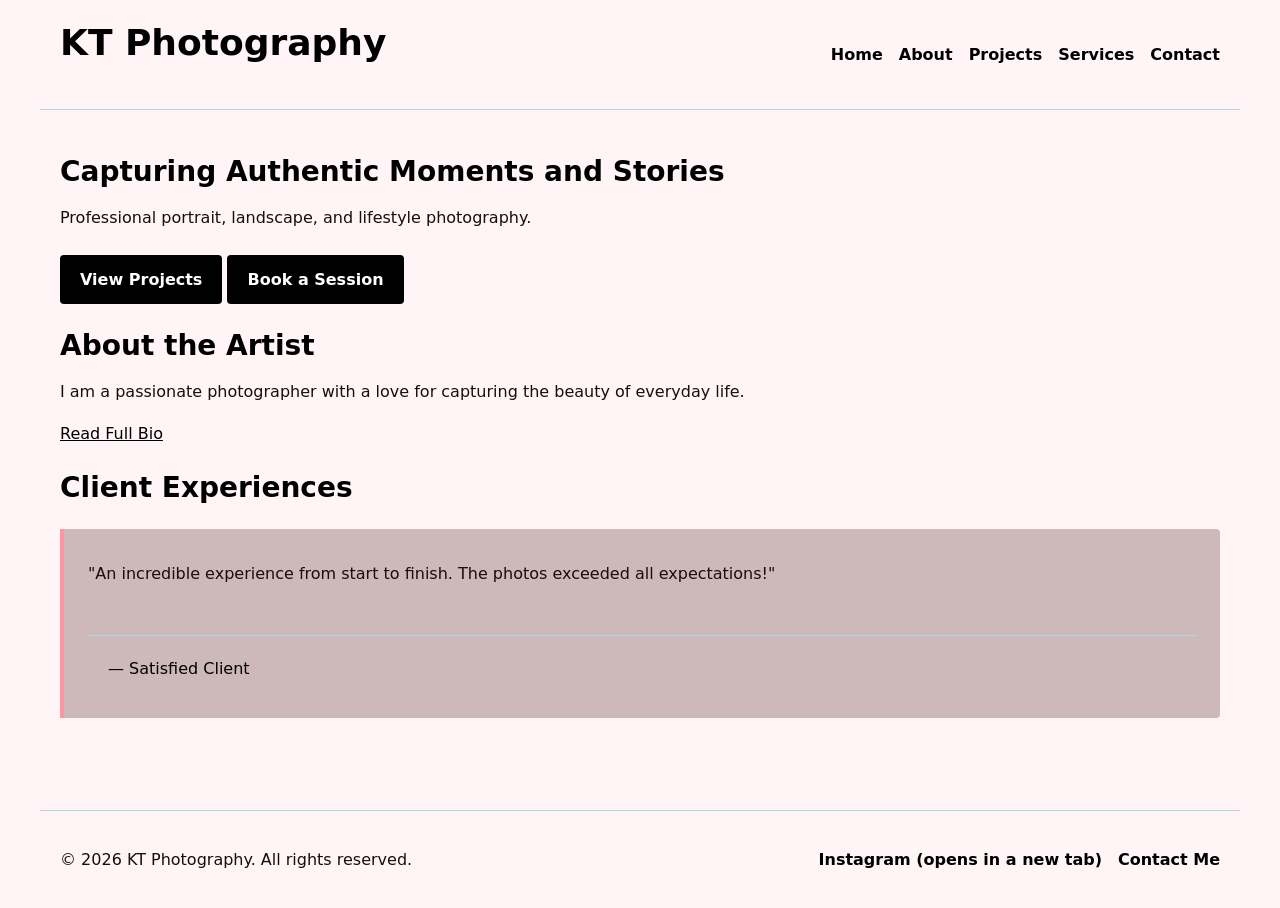
<file: index.html>
<!DOCTYPE html>
<html lang="en">
<head>
    <meta charset="UTF-8">
    <meta name="viewport" content="width=device-width, initial-scale=1.0">
    <title>KT Photography</title>
    <link rel="stylesheet" href="style.css">

</head>
<body>

  <a href="#main-content" class="skip-link">Skip to main content</a>

  
    <header>

    <a href="index.html">
      <h1>KT Photography</h1> 
    </a>
    <nav>
      <ul>
        <li><a href="index.html">Home</a></li>
        <li><a href="about.html">About</a></li>
        <li><a href="project.html">Projects</a></li>
        <li><a href="services.html">Services</a></li>
        <li><a href="contact.html">Contact</a></li>
      </ul>
    </nav>

  </header>

  <!-- MAIN CONTENT -->
  <main id="main-content">

    <section id="hero">
      <h2>Capturing Authentic Moments and Stories</h2>
      <p>Professional portrait, landscape, and lifestyle photography.</p>
      <a href="project.html" class="btn">View Projects</a>
      <a href="contact.html" class="btn">Book a Session</a>
    </section>

    <section id="about">
      <h2>About the Artist</h2>
      <p>I am a passionate photographer with a love for capturing the beauty of everyday life.</p>
      <a href="about.html">Read Full Bio</a>
    </section>

     <section id="testimonials">
      <h2>Client Experiences</h2>
      <blockquote cite="#">
        <p>"An incredible experience from start to finish. The photos exceeded all expectations!"</p>
        <footer>— Satisfied Client</footer>
      </blockquote>
    </section>

  </main>

  <!-- FOOTER -->
 <footer>
    <p>&copy; 2026 KT Photography. All rights reserved.</p>
    <nav aria-label="Footer Navigation">
      <ul>
        <li>
          <a href="https://instagram.com" target="_blank" rel="noopener">
            Instagram<span class="visually-hidden"> (opens in a new tab)</span>
          </a>
        </li>
        <li><a href="contact.html">Contact Me</a></li>
      </ul>
    </nav>
  </footer>

</body>
</html>
</file>
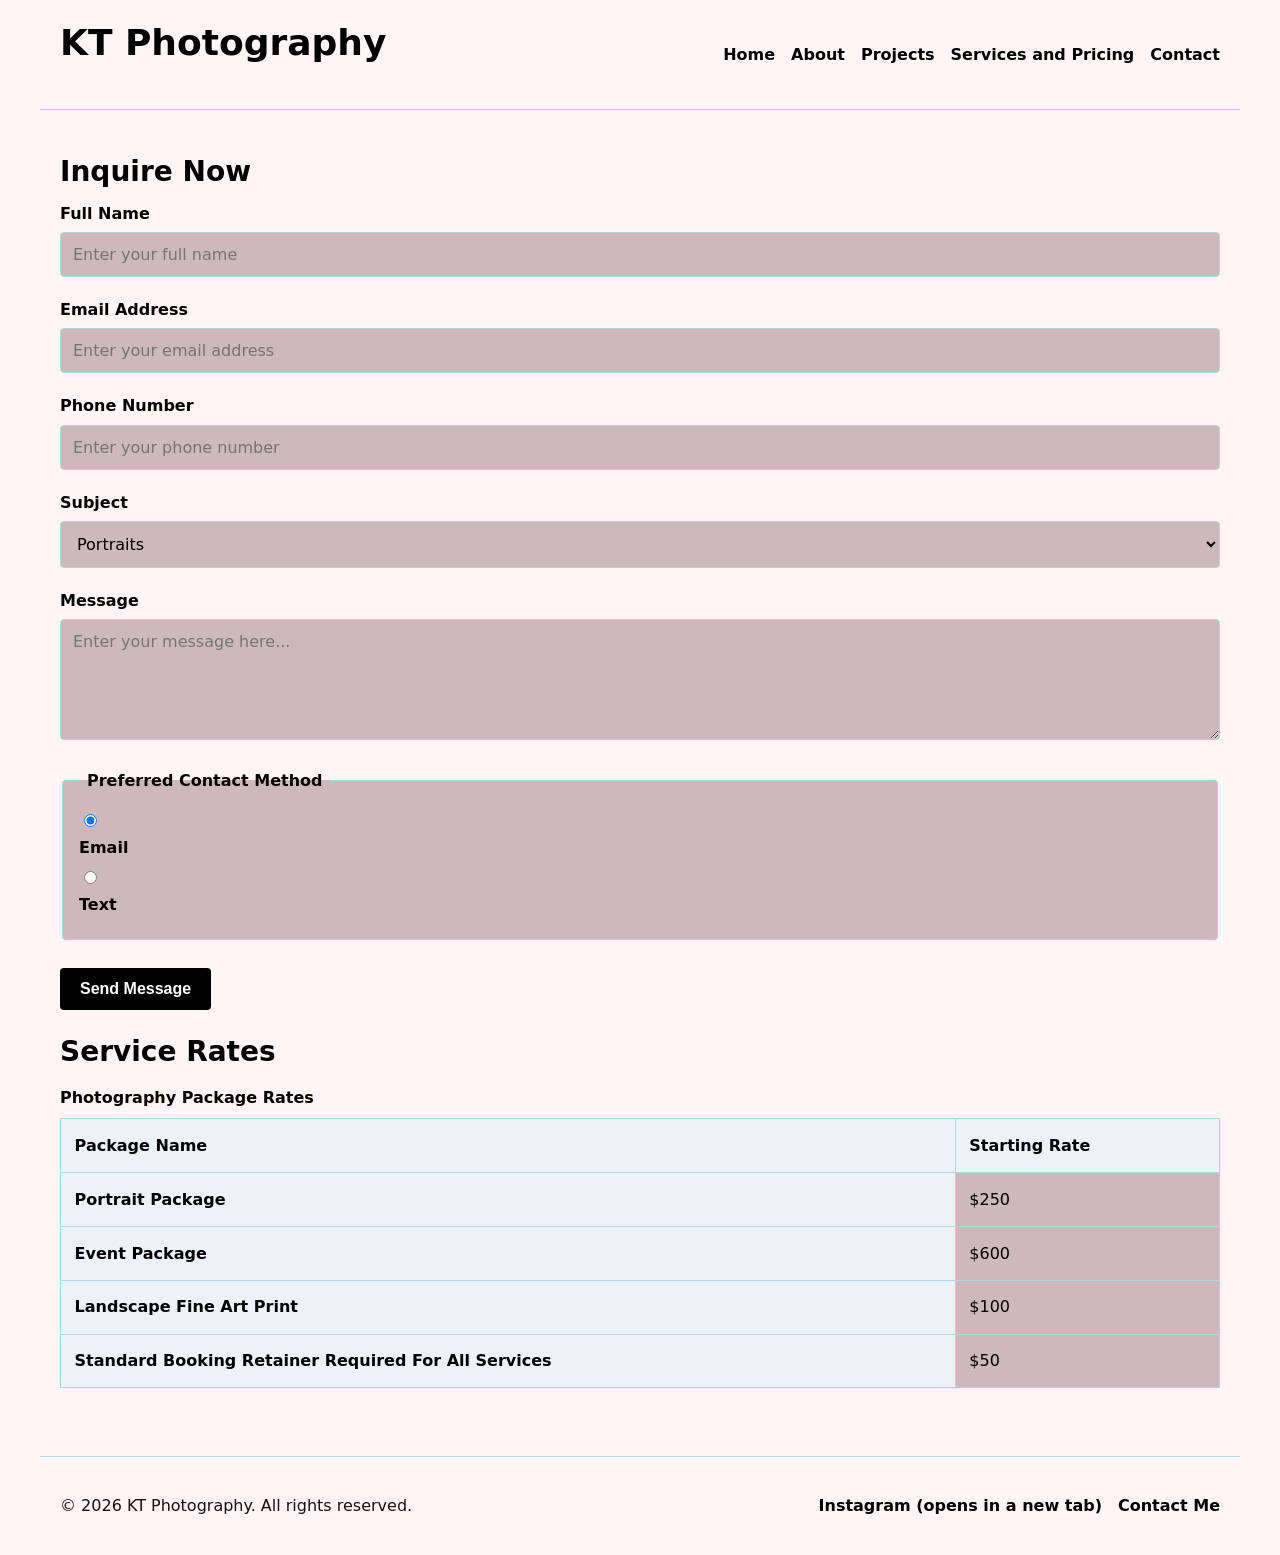
<file: contact.html>
<!DOCTYPE html>
<html lang="en">
<head>
    <meta charset="UTF-8">
    <meta name="viewport" content="width=device-width, initial-scale=1.0">
    <title>Contact | KT Photography</title>
    <link rel="stylesheet" href="style.css">


</head>
<body>

   <a href="#main-content" class="skip-link">Skip to main content</a>

    <header>
        <a href="index.html">
            <h1>KT Photography</h1>
        </a>
        <nav aria-label="Main Navigation">
            <ul>
                <li><a href="index.html">Home</a></li>
                <li><a href="about.html">About</a></li>
                <li><a href="project.html">Projects</a></li>
                <li><a href="services.html">Services and Pricing</a></li>
                <li><a href="contact.html">Contact</a></li>
            </ul>
        </nav>
    </header>

    <main id="main-content">

        <section id="inquiry">
            <h2>Inquire Now</h2>

            <form action="result.html" method="post">

                <div>
                    <label for="fullname">Full Name</label>
                    <input type="text" id="fullname" name="fullname" required placeholder="Enter your full name">
                </div>

                <div>
                    <label for="email">Email Address</label>
                    <input type="email" id="email" name="email" required placeholder="Enter your email address">
                </div>

                <div>
                    <label for="phone">Phone Number</label>
                    <input type="tel" id="phone" name="phone" required placeholder="Enter your phone number">
                </div>

                <div>
                    <label for="subject">Subject</label>
                    <select name="subject" id="subject">
                        <option value="general">General Inquiry</option>
                        <option value="portrait" selected>Portraits</option>
                        <option value="landscape">Landscapes</option>
                        <option value="events">Events</option>
                    </select>
                </div>

                <div>
                    <label for="message">Message</label>
                    <textarea id="message" name="message" rows="5" placeholder="Enter your message here..."></textarea>
                </div>

                <div>
                    <fieldset>
                        <legend>Preferred Contact Method</legend>

                        <input type="radio" id="pref-email" name="contact_method" value="email" checked>
                        <label for="pref-email">Email</label>

                        <input type="radio" id="pref-text" name="contact_method" value="text">
                        <label for="pref-text">Text</label>
                    </fieldset>
                </div>

                <div>
                    <button type="submit">Send Message</button>
                </div>

            </form>
        </section>

        <section id="rates">
            <h2>Service Rates</h2>
            <div class="table-wrapper">
              <table>
                  <caption>Photography Package Rates</caption>
                  <thead>
                      <tr>
                          <th scope="col">Package Name</th>
                          <th scope="col">Starting Rate</th>
                      </tr>
                  </thead>
                  <tbody>
                      <tr>
                          <th scope="row">Portrait Package</th>
                          <td>$250</td>
                      </tr>
                      <tr>
                          <th scope="row">Event Package</th>
                          <td>$600</td>
                      </tr>
                      <tr>
                          <th scope="row">Landscape Fine Art Print</th>
                          <td>$100</td>
                      </tr>
                  </tbody>
                  <tfoot>
                      <tr>
                          <th scope="row">Standard Booking Retainer Required For All Services</th>
                          <td>$50</td>
                      </tr>
                  </tfoot>
              </table>
            </div>
        </section>

    </main>

<footer>
    <p>&copy; 2026 KT Photography. All rights reserved.</p>
    <nav aria-label="Footer Navigation">
      <ul>
        <li>
          <a href="https://instagram.com" target="_blank" rel="noopener">
            Instagram<span class="visually-hidden"> (opens in a new tab)</span>
          </a>
        </li>
        <li><a href="contact.html">Contact Me</a></li>
      </ul>
    </nav>
  </footer>

</body>
</html>
</file>
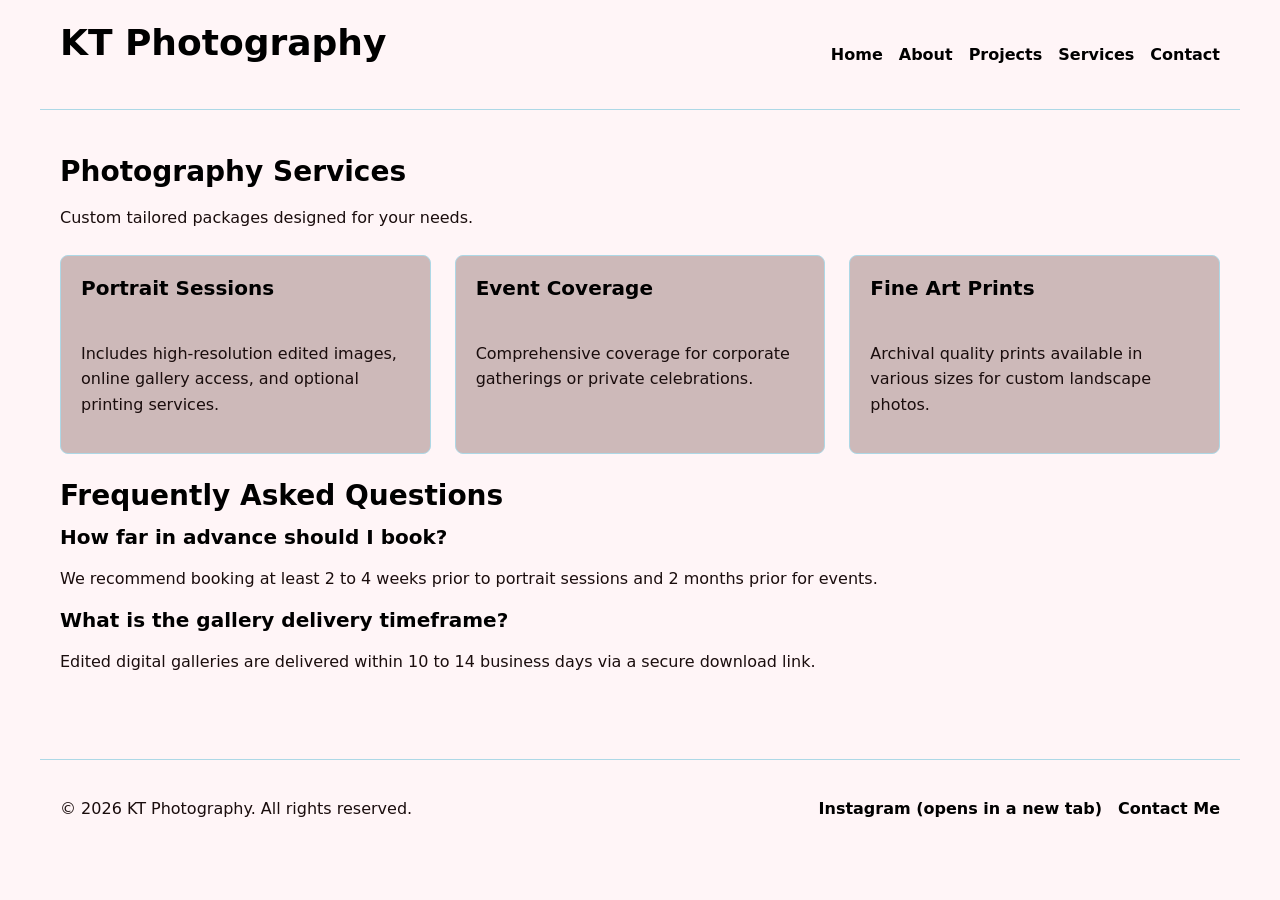
<file: services.html>
<!DOCTYPE html>
<html lang="en">
<head>
    <meta charset="UTF-8">
    <meta name="viewport" content="width=device-width, initial-scale=1.0">
    <title>Services | KT Photography</title>
    <meta name="description" content="Discover custom tailored photography packages for portraits, event coverage, and fine art landscape prints. Book your session with KT Photography today.">
    <link rel="canonical" href="https://ktphotography.com/services.html">
    <link rel="stylesheet" href="style.css">

    
</head>
<body>
    <a href="#main-content" class="skip-link">Skip to main content</a>

  <header>
    <a href="index.html">
      <h1>KT Photography</h1>
    </a>
    <nav aria-label="Main Navigation">
      <ul>
        <li><a href="index.html">Home</a></li>
        <li><a href="about.html">About</a></li>
        <li><a href="project.html">Projects</a></li>
        <li><a href="services.html">Services</a></li>
        <li><a href="contact.html">Contact</a></li>
      </ul>
    </nav>
  </header>

  <main id="main-content">
    <section id="services-offered">
      <h2>Photography Services</h2>
      <p>Custom tailored packages designed for your needs.</p>

      <div class="grid">
        <article class="card">
          <h3>Portrait Sessions</h3>
          <p>Includes high-resolution edited images, online gallery access, and optional printing services.</p>
        </article>
        <article class="card">
          <h3>Event Coverage</h3>
          <p>Comprehensive coverage for corporate gatherings or private celebrations.</p>
        </article>
        <article class="card">
          <h3>Fine Art Prints</h3>
          <p>Archival quality prints available in various sizes for custom landscape photos.</p>
        </article>
      </div>
    </section>

    <section id="faq">
      <h2>Frequently Asked Questions</h2>
      <article>
        <h3>How far in advance should I book?</h3>
        <p>We recommend booking at least 2 to 4 weeks prior to portrait sessions and 2 months prior for events.</p>
      </article>
      <article>
        <h3>What is the gallery delivery timeframe?</h3>
        <p>Edited digital galleries are delivered within 10 to 14 business days via a secure download link.</p>
      </article>
    </section>
  </main>

<footer>
    <p>&copy; 2026 KT Photography. All rights reserved.</p>
    <nav aria-label="Footer Navigation">
      <ul>
        <li>
          <a href="https://instagram.com" target="_blank" rel="noopener">
            Instagram<span class="visually-hidden"> (opens in a new tab)</span>
          </a>
        </li>
        <li><a href="contact.html">Contact Me</a></li>
      </ul>
    </nav>
  </footer>

</body>
</html>
</file>
<file: style.css>
*,
*::before,
*::after {
  box-sizing: border-box;
}

:root {
  --color-bg-main: rgb(255, 245, 247);
  --color-bg-surface: #cdb9b9;
  --color-text-dark: rgb(3, 1, 1);
  --color-text-muted: rgb(26, 13, 13);
  --color-brand-primary: black;
  --color-brand-accent: rgb(255, 148, 164);
  --color-border: lightblue;
  --color-focus: rgb(206, 206, 255);
  --font-family-base: system-ui, -apple-system, BlinkMacSystemFont, "Segoe UI", Roboto, Oxygen, Ubuntu, Cantarell, sans-serif;
  --font-size-sm: 0.875rem;  
  --font-size-base: 1rem;    
  --font-size-md: 1.25rem;
  --font-size-lg: 1.75rem;  
  --font-size-xl: 2.25rem;   

  --line-height-heading: 1.25;
  --line-height-body: 1.6;
}

body {
  margin: 0;
  padding: 0;
  font-family: var(--font-family-base);
  font-size: var(--font-size-base);
  line-height: var(--line-height-body);
  background-color: var(--color-bg-main);
  color: var(--color-text-dark);
}

img {
  max-width: 100%;
  height: auto;
  display: block;
}

.skip-link {
  position: absolute;
  top: -60px;
  left: 1rem;
  background: var(--color-brand-primary);
  color: #ffffff;
  padding: 0.75rem 1.25rem;
  z-index: 100;
  text-decoration: none;
  font-weight: 700;
  border-radius: 0.25rem;
  transition: top 0.2s ease-in-out;
}

.skip-link:focus {
  top: 1rem;
  outline: 3px solid #ffbf47;
  outline-offset: 2px;
}

a:focus-visible,
button:focus-visible,
input:focus-visible,
select:focus-visible,
textarea:focus-visible {
  outline: 3px solid var(--color-focus);
  outline-offset: 3px;
}

h1, h2, h3 {
  line-height: var(--line-height-heading);
  color: var(--color-brand-primary);
  margin-top: 0;
}

h1 { font-size: var(--font-size-xl); }
h2 { font-size: var(--font-size-lg); margin-top: 1.5rem; margin-bottom: 0.75rem; }
h3 { font-size: var(--font-size-md); margin-bottom: 0.5rem; }

p {
  color: var(--color-text-muted);
  margin-bottom: 1rem;
}

a {
  color: var(--color-brand-primary);
  text-decoration: underline;
}

a:hover {
  color: var(--color-brand-accent);
}

blockquote {
  margin: 1.5rem 0;
  padding: 1rem 1.5rem;
  background: var(--color-bg-surface);
  border-left: 4px solid var(--color-brand-accent);
  border-radius: 0 0.25rem 0.25rem 0;
}

header,
main,
footer {
  width: 100%;
  max-width: 1200px;
  margin: 0 auto;
  padding: 1.25rem;
}

header {
  display: flex;
  flex-direction: column;
  gap: 1rem;
  border-bottom: 1px solid var(--color-border);
}

header a {
  text-decoration: none;
}

nav ul {
  list-style: none;
  padding: 0;
  margin: 0;
  display: flex;
  flex-wrap: wrap;
  gap: 1rem;
}

nav a {
  font-weight: 600;
  text-decoration: none;
  padding: 0.25rem 0;
}

nav a:hover {
  text-decoration: underline;
}

footer {
  border-top: 1px solid var(--color-border);
  margin-top: 3rem;
  display: flex;
  flex-direction: column;
  gap: 1rem;
}

.grid {
  display: grid;
  grid-template-columns: 1fr;
  gap: 1.5rem;
  margin-top: 1.5rem;
}

.card {
  background: var(--color-bg-surface);
  border: 1px solid var(--color-border);
  border-radius: 0.5rem;
  padding: 1.25rem;
  display: flex;
  flex-direction: column;
  gap: 1rem;
}

.btn,
button[type="submit"] {
  display: inline-block;
  background: var(--color-brand-primary);
  color: #ffffff;
  padding: 0.75rem 1.25rem;
  text-decoration: none;
  border-radius: 0.25rem;
  font-weight: 700;
  border: none;
  cursor: pointer;
  margin-top: 0.5rem;
  font-size: var(--font-size-base);
}

.btn:hover,
button[type="submit"]:hover {
  background: var(--color-brand-accent);
}

form div {
  margin-bottom: 1.25rem;
}

label {
  display: block;
  font-weight: 700;
  margin-bottom: 0.35rem;
  color: var(--color-text-dark);
}

input[type="text"],
input[type="email"],
input[type="tel"],
select,
textarea {
  width: 100%;
  padding: 0.75rem;
  border: 1px solid var(--color-border);
  border-radius: 0.25rem;
  font-family: inherit;
  font-size: var(--font-size-base);
  background-color: var(--color-bg-surface);
}

fieldset {
  border: 1px solid var(--color-border);
  padding: 1rem;
  border-radius: 0.25rem;
  background-color: var(--color-bg-surface);
}

legend {
  font-weight: 700;
  padding: 0 0.5rem;
}

table {
  width: 100%;
  border-collapse: collapse;
  margin-top: 1rem;
  background: var(--color-bg-surface);
}

th, td {
  padding: 0.85rem;
  text-align: left;
  border: 1px solid var(--color-border);
}

th {
  background: #edf2f7;
  color: var(--color-text-dark);
}

caption {
  font-weight: 700;
  margin-bottom: 0.5rem;
  text-align: left;
}

@media (min-width: 48rem) {
  header {
    flex-direction: row;
    justify-content: space-between;
    align-items: center;
  }

  footer {
    flex-direction: row;
    justify-content: space-between;
    align-items: center;
  }

  .grid {
    grid-template-columns: repeat(2, 1fr);
  }
}

@media (min-width: 64rem) {
  .grid {
    grid-template-columns: repeat(3, 1fr);
  }
}
</file>
